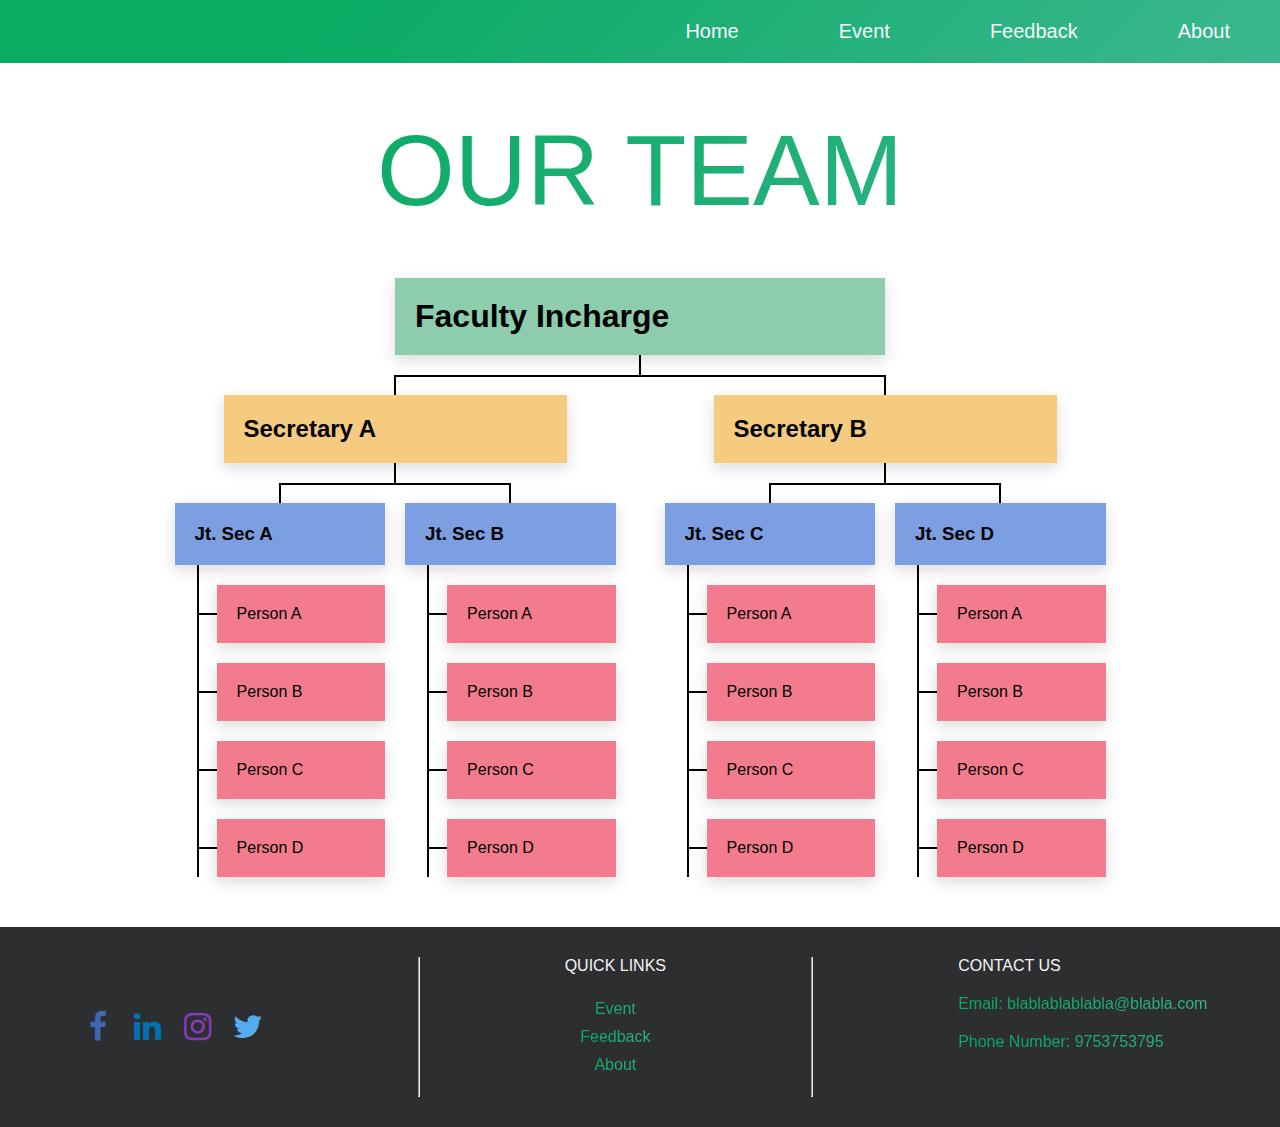
<file: about.html>
<!DOCTYPE html>
<html lang="en">
  <head>
    <meta charset="UTF-8" />
    <meta http-equiv="X-UA-Compatible" content="IE=edge" />
    <meta name="viewport" content="width=device-width, initial-scale=1.0" />
    <title>About Us</title>
    <link rel="stylesheet" href="style.css" />
    <link
      rel="stylesheet"
      href="https://cdnjs.cloudflare.com/ajax/libs/font-awesome/4.7.0/css/font-awesome.min.css"
    />
  </head>
  <body>
    <header class="header">
      <nav>
        <ul class="nav">
          <li><a href="about.html" class="nav__link">About</a></li>
          <li><a href="feedback.html" class="nav__link">Feedback</a></li>
          <li><a href="event.html" class="nav__link">Event</a></li>
          <li><a href="index.html" class="nav__link">Home</a></li>
        </ul>
      </nav>
    </header>
    <div class="details gradientText">Our Team</div>
    <div class="container">
      <h1 class="level-1 rectangle">Faculty Incharge</h1>
      <ol class="level-2-wrapper">
        <li>
          <h2 class="level-2 rectangle">Secretary A</h2>
          <ol class="level-3-wrapper">
            <li>
              <h3 class="level-3 rectangle">Jt. Sec A</h3>
              <ol class="level-4-wrapper">
                <li>
                  <h4 class="level-4 rectangle">Person A</h4>
                </li>
                <li>
                  <h4 class="level-4 rectangle">Person B</h4>
                </li>
                <li>
                  <h4 class="level-4 rectangle">Person C</h4>
                </li>
                <li>
                  <h4 class="level-4 rectangle">Person D</h4>
                </li>
              </ol>
            </li>
            <li>
              <h3 class="level-3 rectangle">Jt. Sec B</h3>
              <ol class="level-4-wrapper">
                <li>
                  <h4 class="level-4 rectangle">Person A</h4>
                </li>
                <li>
                  <h4 class="level-4 rectangle">Person B</h4>
                </li>
                <li>
                  <h4 class="level-4 rectangle">Person C</h4>
                </li>
                <li>
                  <h4 class="level-4 rectangle">Person D</h4>
                </li>
              </ol>
            </li>
          </ol>
        </li>
        <li>
          <h2 class="level-2 rectangle">Secretary B</h2>
          <ol class="level-3-wrapper">
            <li>
              <h3 class="level-3 rectangle">Jt. Sec C</h3>
              <ol class="level-4-wrapper">
                <li>
                  <h4 class="level-4 rectangle">Person A</h4>
                </li>
                <li>
                  <h4 class="level-4 rectangle">Person B</h4>
                </li>
                <li>
                  <h4 class="level-4 rectangle">Person C</h4>
                </li>
                <li>
                  <h4 class="level-4 rectangle">Person D</h4>
                </li>
              </ol>
            </li>
            <li>
              <h3 class="level-3 rectangle">Jt. Sec D</h3>
              <ol class="level-4-wrapper">
                <li>
                  <h4 class="level-4 rectangle">Person A</h4>
                </li>
                <li>
                  <h4 class="level-4 rectangle">Person B</h4>
                </li>
                <li>
                  <h4 class="level-4 rectangle">Person C</h4>
                </li>
                <li>
                  <h4 class="level-4 rectangle">Person D</h4>
                </li>
              </ol>
            </li>
          </ol>
        </li>
      </ol>
    </div>
    <footer class="footer">
      <div class="bottomBox">
        <div class="followUs">
          <a href="#" class="fa fa-facebook fa-2x"></a>
          <a href="#" class="fa fa-linkedin fa-2x"></a>
          <a href="#" class="fa fa-instagram fa-2x"></a>
          <a href="#" class="fa fa-twitter fa-2x"></a>
        </div>
        <hr />
        <div class="quickLinks">
          <p class="upperCase">Quick Links</p>
          <a
            href="http://"
            target="_blank"
            rel="noopener noreferrer"
            class="gradientText"
            >Event
          </a>
          <a
            href="http://"
            target="_blank"
            rel="noopener noreferrer"
            class="gradientText"
            >Feedback</a
          >
          <a
            href="http://"
            target="_blank"
            rel="noopener noreferrer"
            class="gradientText"
            >About</a
          >
        </div>
        <hr />
        <div class="contactDetails">
          <p class="upperCase t">Contact Us</p>
          <p class="gradientText">Email: blablablablabla@blabla.com</p>
          <p class="gradientText">Phone Number: 9753753795</p>
        </div>
      </div>
    </footer>
  </body>
</html>
</file>
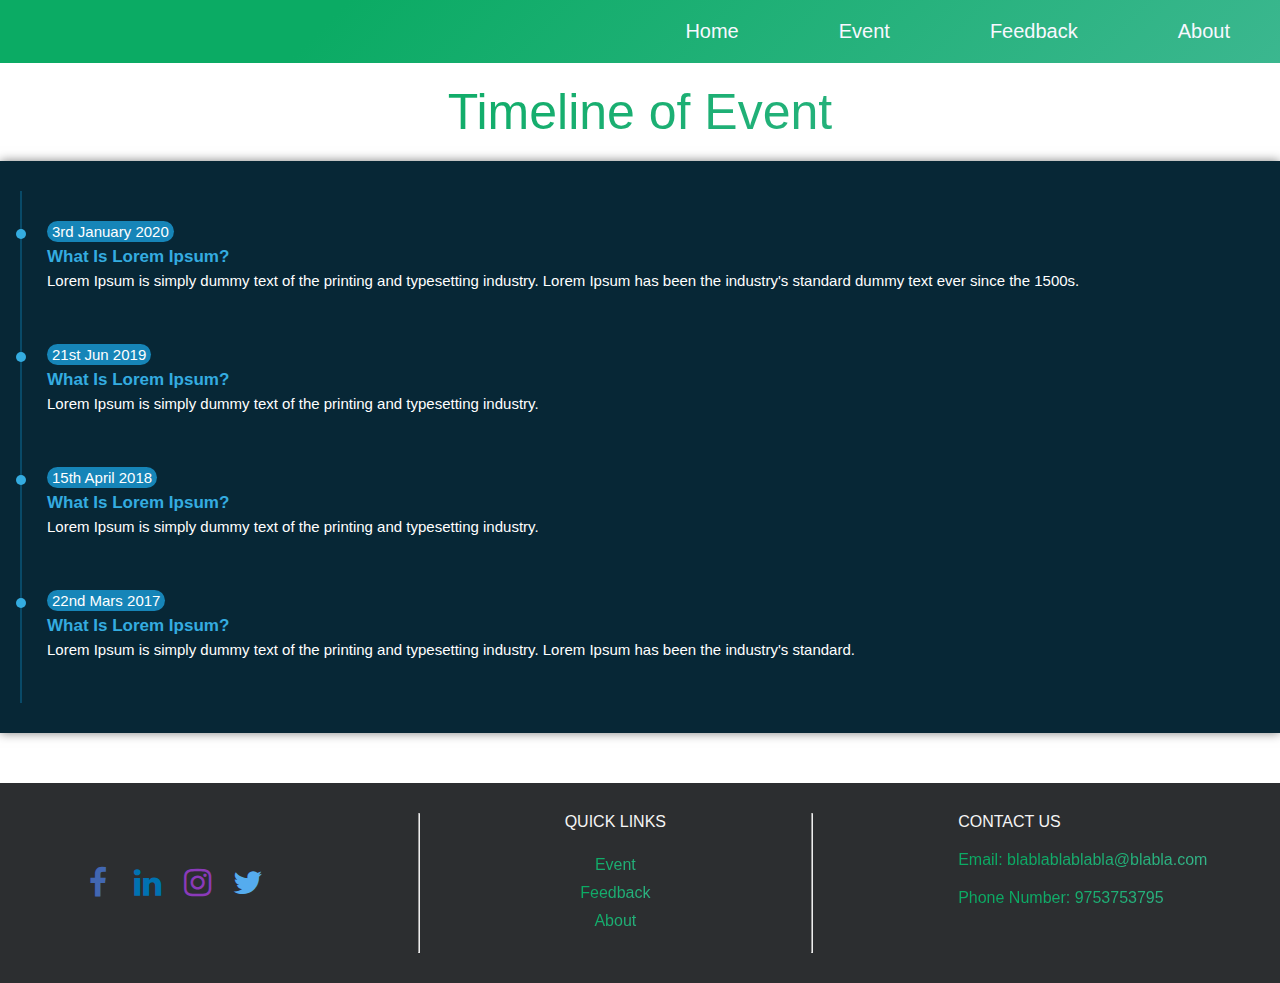
<file: event.html>
<!DOCTYPE html>
<html lang="en">
  <head>
    <meta charset="UTF-8" />
    <meta http-equiv="X-UA-Compatible" content="IE=edge" />
    <meta name="viewport" content="width=device-width, initial-scale=1.0" />
    <title>Event Details</title>
    <link rel="stylesheet" href="style.css" />
    <link
      rel="stylesheet"
      href="https://cdnjs.cloudflare.com/ajax/libs/font-awesome/4.7.0/css/font-awesome.min.css"
    />
  </head>
  <body>
    <header class="header">
      <nav>
        <ul class="nav">
          <li><a href="about.html" class="nav__link">About</a></li>
          <li><a href="feedback.html" class="nav__link">Feedback</a></li>
          <li><a href="event.html" class="nav__link">Event</a></li>
          <li><a href="index.html" class="nav__link">Home</a></li>
        </ul>
      </nav>
    </header>
    <div class="eventTimeline gradientText">Timeline of Event</div>
    <div class="timeline">
      <ul>
        <li>
          <span>3rd January 2020</span>
          <div class="content">
            <h3>What Is Lorem Ipsum?</h3>
            <p>
              Lorem Ipsum is simply dummy text of the printing and typesetting
              industry. Lorem Ipsum has been the industry's standard dummy text
              ever since the 1500s.
            </p>
          </div>
        </li>
        <li>
          <span>21st Jun 2019</span>
          <div class="content">
            <h3>What Is Lorem Ipsum?</h3>
            <p>
              Lorem Ipsum is simply dummy text of the printing and typesetting
              industry.
            </p>
          </div>
        </li>
        <li>
          <span>15th April 2018</span>
          <div class="content">
            <h3>What Is Lorem Ipsum?</h3>
            <p>
              Lorem Ipsum is simply dummy text of the printing and typesetting
              industry.
            </p>
          </div>
        </li>
        <li>
          <span>22nd Mars 2017</span>
          <div class="content">
            <h3>What Is Lorem Ipsum?</h3>
            <p>
              Lorem Ipsum is simply dummy text of the printing and typesetting
              industry. Lorem Ipsum has been the industry's standard.
            </p>
          </div>
        </li>
      </ul>
    </div>

    <footer class="footer">
      <div class="bottomBox">
        <div class="followUs">
          <a href="#" class="fa fa-facebook fa-2x"></a>
          <a href="#" class="fa fa-linkedin fa-2x"></a>
          <a href="#" class="fa fa-instagram fa-2x"></a>
          <a href="#" class="fa fa-twitter fa-2x"></a>
        </div>
        <hr />
        <div class="quickLinks">
          <p class="upperCase">Quick Links</p>
          <a
            href="http://"
            target="_blank"
            rel="noopener noreferrer"
            class="gradientText"
            >Event
          </a>
          <a
            href="http://"
            target="_blank"
            rel="noopener noreferrer"
            class="gradientText"
            >Feedback</a
          >
          <a
            href="http://"
            target="_blank"
            rel="noopener noreferrer"
            class="gradientText"
            >About</a
          >
        </div>
        <hr />
        <div class="contactDetails">
          <p class="upperCase t">Contact Us</p>
          <p class="gradientText">Email: blablablablabla@blabla.com</p>
          <p class="gradientText">Phone Number: 9753753795</p>
        </div>
      </div>
    </footer>
  </body>
</html>
</file>
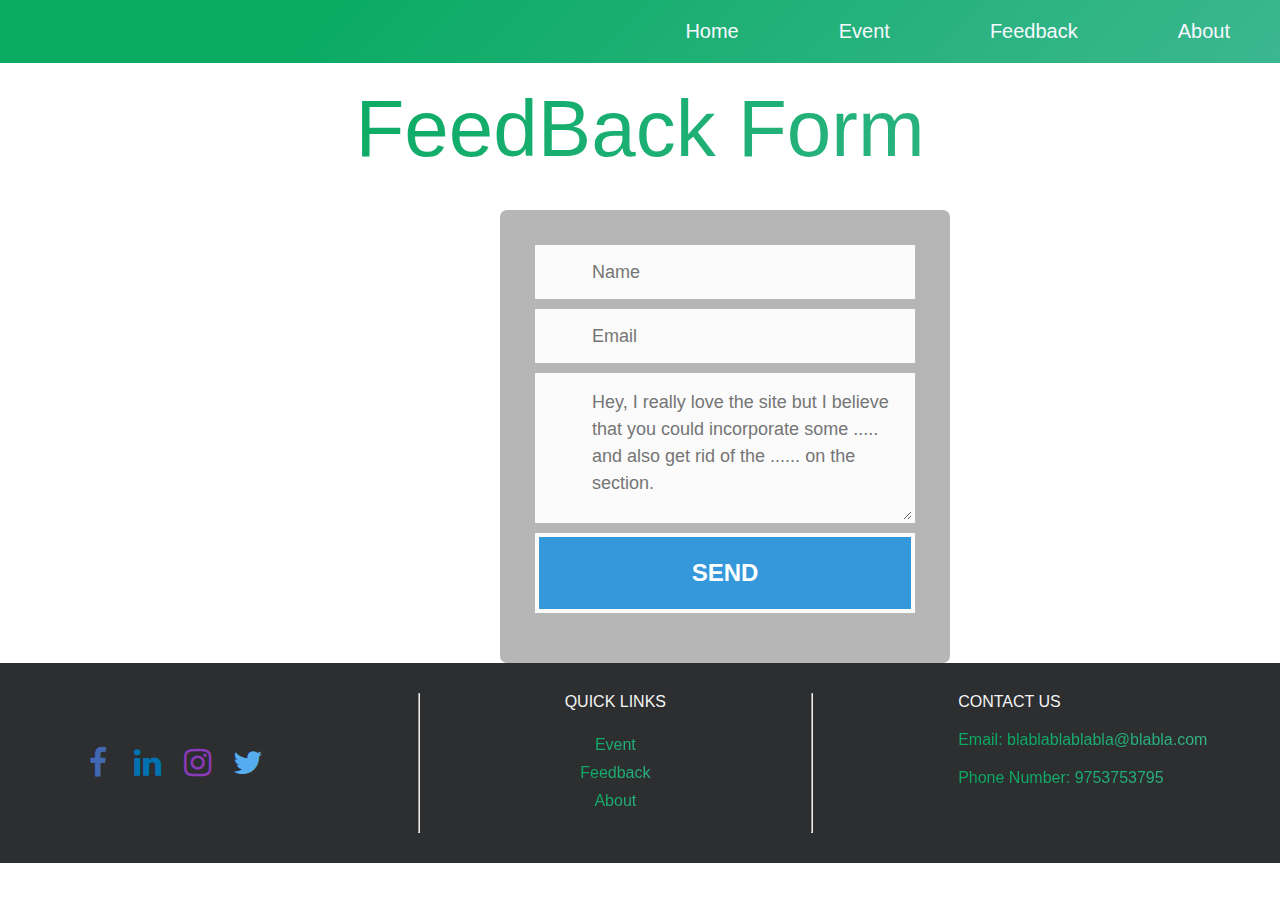
<file: feedback.html>
<!DOCTYPE html>
<html lang="en">
  <head>
    <meta charset="UTF-8" />
    <meta http-equiv="X-UA-Compatible" content="IE=edge" />
    <meta name="viewport" content="width=device-width, initial-scale=1.0" />
    <title>Feedback</title>
    <link rel="stylesheet" href="style.css" />
    <link
      rel="stylesheet"
      href="https://cdnjs.cloudflare.com/ajax/libs/font-awesome/4.7.0/css/font-awesome.min.css"
    />
  </head>
  <body>
    <header class="header">
      <nav>
        <ul class="nav">
          <li><a href="about.html" class="nav__link">About</a></li>
          <li><a href="feedback.html" class="nav__link">Feedback</a></li>
          <li><a href="event.html" class="nav__link">Event</a></li>
          <li><a href="index.html" class="nav__link">Home</a></li>
        </ul>
      </nav>
    </header>
    <!-- <div class="feedbackForm">
      <form>
        <label for="fname">First name:</label><br />
        <input type="text" id="fname" name="fname" /><br />
        <label for="lname">Last name:</label><br />
        <input type="text" id="lname" name="lname" /><br />
        <label for="email">Enter your email:</label><br />
        <input type="email" id="email" name="email" /><br />
        <label for="w3review">Your Feedback</label><br />

        <textarea id="review" name="review"> </textarea><br />
        <input type="submit" value="Submit" />
      </form>
    </div> -->
    <p class="gradientText feedBack">FeedBack Form</p>
    <div id="feedback-main">
      <div id="feedback-div">
        <form
          action="contact.php"
          method="post"
          class="form"
          id="feedback-form1"
          name="form1"
          enctype="multipart/form-data"
        >
          <p class="name">
            <input
              name="name"
              type="name"
              class="validate[required,custom[onlyLetter],length[0,100]] feedback-input"
              required
              placeholder="Name"
              id="feedback-name"
            />
          </p>

          <p class="email">
            <input
              name="email"
              type="email"
              class="validate[required,custom[email]] feedback-input"
              id="feedback-email"
              placeholder="Email"
              required
            />
          </p>

          <p class="text">
            <textarea
              name="comment"
              type="comment"
              class="validate[required,length[6,300]] feedback-input"
              id="feedback-comment"
              required
              placeholder="Hey, I really love the site but I believe that you could incorporate some ..... and also get rid of the ...... on the section."
            ></textarea>
          </p>

          <div class="feedback-submit">
            <input type="submit" value="SEND" id="feedback-button-blue" />
            <div class="feedback-ease"></div>
          </div>
        </form>
      </div>
    </div>
    <footer class="footer">
      <div class="bottomBox">
        <div class="followUs">
          <a href="#" class="fa fa-facebook fa-2x"></a>
          <a href="#" class="fa fa-linkedin fa-2x"></a>
          <a href="#" class="fa fa-instagram fa-2x"></a>
          <a href="#" class="fa fa-twitter fa-2x"></a>
        </div>
        <hr />
        <div class="quickLinks">
          <p class="upperCase">Quick Links</p>
          <a
            href="http://"
            target="_blank"
            rel="noopener noreferrer"
            class="gradientText"
            >Event
          </a>
          <a
            href="http://"
            target="_blank"
            rel="noopener noreferrer"
            class="gradientText"
            >Feedback</a
          >
          <a
            href="http://"
            target="_blank"
            rel="noopener noreferrer"
            class="gradientText"
            >About</a
          >
        </div>
        <hr />
        <div class="contactDetails">
          <p class="upperCase t">Contact Us</p>
          <p class="gradientText">Email: blablablablabla@blabla.com</p>
          <p class="gradientText">Phone Number: 9753753795</p>
        </div>
      </div>
    </footer>
  </body>
</html>
</file>
<file: style.css>
@import url('https://fonts.googleapis.com/css2?family=Poppins&display=swap');

:root {
    --level-1: #8dccad;
    --level-2: #f5cc7f;
    --level-3: #7b9fe0;
    --level-4: #f27c8d;
    --black: black;
  }
  ol {
    list-style: none;
  }
*{
    margin: 0;
    padding: 0;
    box-sizing: border-box;
    font-family: 'Quicksand', sans-serif;
    /* perspective:800px; */
}

.nav{
    list-style-type: none;
    display: flex;
    flex-direction: row-reverse;
   /* background: linear-gradient(117.5deg, rgb(89, 233, 162) 20.5%, rgb(29, 209, 185) 100.2%); */
   background-color: #3bb78f;
background-image: linear-gradient(315deg, #3bb78f 0%, #0bab64 74%);
    text-decoration: none;
    padding: 20px 0;
}

.nav__link{
    padding: 0 50px;
    font-size: 20px;
    text-decoration: none;
    color:  #f8f8ff;
}



.greetingCard{
    height: 90vh;
    background-image: linear-gradient(to right , rgba(255, 255, 255, 0.95) 1%, rgba(255, 255, 255, 0.05) 74%),url(pexels-janko-ferlic-603189.jpg);
    background-size: cover;
    background-position: center;
    background-repeat: no-repeat;
    
}

.firstLine{
position: absolute;
top:40%;
left:80%;
transform: translate(-50%,-50%);
text-transform: uppercase;
font-size: 40px;
color: #f8f8ff;
font-family: 'Quicksand', sans-serif;
letter-spacing: 1px;
border-bottom: 2px solid white;
animation: example 1s linear ;
}

.secondLine{
    position: absolute;
    top:45%;
    left:80%;
    transform: translate(-50%,-50%);
    text-transform: uppercase;
    color: aliceblue;
    font-family: 'Amatic SC', cursive;
    
}



/* .contactDetails{
    /* background-image: linear-gradient(315deg, #3bb78f 0%, #0bab64 74%);
    background-clip: text;
    -webkit-text-fill-color: transparent;
    
     
    
} */

.gradientText{
    background-image: linear-gradient(315deg, #3bb78f 0%, #0bab64 74%);
    -webkit-background-clip: text;  
    background-clip: text;
    background-size: 100%;
    -webkit-text-fill-color: transparent;
}

.upperCase{
    text-transform: uppercase;
}

.middle{
    display: flex;
    flex-direction: row;
    height: 500px;
    background-color: #e2e4ef;
    justify-content: space-around;
}

.middleText h1,.middleText h3{
text-align: center;
padding: 50px;
}

.midImage{
    height: 500px;
}



.bottomBox{
    height: 200px;
    background-color: #2c2e30;
    display: flex;
    flex-direction: row;
    justify-content: space-around;
    -ms-flex-align: start;
    padding: 30px 0;
    margin: 50px 0 0 0;
    
Width: 100%;
bottom: 0;
    

}

.bottomBox :link{
    text-decoration: none;
    padding: 5px 0;
    
}

.followUs{
    display: flex;
    flex-direction: row;
    align-self: center;
    
}

.fa {
    padding: 20px;
    font-size: 30px;
    width: 50px;
    text-align: center;
    text-decoration: none;
  }

  .fa:hover{
    transform: scale(1.1,1.1);
  }

  .fa-facebook {
   
    color: #4267B2;
  }

  .fa-twitter {
    color: #55ACEE;
    
  }
  .fa-linkedin {
    color:#0072b1;
    
  }
  .fa-instagram {
    color: #8a3ab9;
    
  }



.quickLinks{
    display: flex;
    flex-direction: column;
    text-align: center;
    
}

.quickLinks p, .contactDetails p{
    
    padding-bottom: 20px;
    color: whitesmoke;
}

.quickLinks a:hover{
    border-bottom: whitesmoke 2px solid;
    transform: scale(1.05,1.05);
}

/* Event Page CSS*/

.eventTimeline{
    text-align: center;
    font-size: 50px;
    padding: 20px 0;
}

.timeline{
    width:100%;
    background-color:#072736;
    color:#fff;
    padding:30px 20px;
    box-shadow:0px 0px 10px rgba(0,0,0,.5);
    display: block;
   
  }
  .timeline ul{
    list-style-type:none;
    border-left:2px solid #094a68;
    padding:10px 5px;
  }
  .timeline ul li{
    padding:20px 20px;
    position:relative;
    cursor:pointer;
    transition:.5s;
  }
  .timeline ul li span{
    display:inline-block;
    background-color:#1685b8;
    border-radius:25px;
    padding:2px 5px;
    font-size:15px;
    text-align:center;
  }
  .timeline ul li .content h3{
    color:#34ace0;
    font-size:17px;
    padding-top:5px;
  }
  .timeline ul li .content p{
    padding:5px 0px 15px 0px;
    font-size:15px;
  }
  .timeline ul li:before{
    position:absolute;
    content:'';
    width:10px;
    height:10px;
    background-color:#34ace0;
    border-radius:50%;
    left:-11px;
    top:28px;
    transition:.5s;
  }
  .timeline ul li:hover{
    background-color:#071f2a;
  }
  .timeline ul li:hover:before{
    background-color:#0F0;
    box-shadow:0px 0px 10px 2px #0F0;
  }
  @media (max-width:300px){
    .timeline{
      width:100%;
      padding:30px 5px 30px 10px;
    }
    .timeline ul li .content h3{
      color:#34ace0;
      font-size:15px;
    }
  
  }

  /* About Page CSS*/

.details{
    text-transform: uppercase;
    text-align: center;
    padding: 50px 0;
    font-size: 100px;
}

  .container {
    max-width: 1000px;
    padding: 0 10px;
    margin: 0 auto;
  }
  
  .rectangle {
    position: relative;
    padding: 20px;
    box-shadow: 0 5px 15px rgba(0, 0, 0, 0.15);
  }
  
  
  /* LEVEL-1 STYLES
  –––––––––––––––––––––––––––––––––––––––––––––––––– */
  .level-1 {
    width: 50%;
    margin: 0 auto 40px;
    background: var(--level-1);
  }
  
  .level-1::before {
    content: "";
    position: absolute;
    top: 100%;
    left: 50%;
    transform: translateX(-50%);
    width: 2px;
    height: 20px;
    background: var(--black);
  }
  
  
  /* LEVEL-2 STYLES
  –––––––––––––––––––––––––––––––––––––––––––––––––– */
  .level-2-wrapper {
    position: relative;
    display: grid;
    grid-template-columns: repeat(2, 1fr);
  }
  
  .level-2-wrapper::before {
    content: "";
    position: absolute;
    top: -20px;
    left: 25%;
    width: 50%;
    height: 2px;
    background: var(--black);
  }
  
  .level-2-wrapper::after {
    display: none;
    content: "";
    position: absolute;
    left: -20px;
    bottom: -20px;
    width: calc(100% + 20px);
    height: 2px;
    background: var(--black);
  }
  
  .level-2-wrapper li {
    position: relative;
  }
  
  .level-2-wrapper > li::before {
    content: "";
    position: absolute;
    bottom: 100%;
    left: 50%;
    transform: translateX(-50%);
    width: 2px;
    height: 20px;
    background: var(--black);
  }
  
  .level-2 {
    width: 70%;
    margin: 0 auto 40px;
    background: var(--level-2);
  }
  
  .level-2::before {
    content: "";
    position: absolute;
    top: 100%;
    left: 50%;
    transform: translateX(-50%);
    width: 2px;
    height: 20px;
    background: var(--black);
  }
  
  .level-2::after {
    display: none;
    content: "";
    position: absolute;
    top: 50%;
    left: 0%;
    transform: translate(-100%, -50%);
    width: 20px;
    height: 2px;
    background: var(--black);
  }
  
  
  /* LEVEL-3 STYLES
  –––––––––––––––––––––––––––––––––––––––––––––––––– */
  .level-3-wrapper {
    position: relative;
    display: grid;
    grid-template-columns: repeat(2, 1fr);
    grid-column-gap: 20px;
    width: 90%;
    margin: 0 auto;
  }
  
  .level-3-wrapper::before {
    content: "";
    position: absolute;
    top: -20px;
    left: calc(25% - 5px);
    width: calc(50% + 10px);
    height: 2px;
    background: var(--black);
  }
  
  .level-3-wrapper > li::before {
    content: "";
    position: absolute;
    top: 0;
    left: 50%;
    transform: translate(-50%, -100%);
    width: 2px;
    height: 20px;
    background: var(--black);
  }
  
  .level-3 {
    margin-bottom: 20px;
    background: var(--level-3);
  }
  
  
  /* LEVEL-4 STYLES
  –––––––––––––––––––––––––––––––––––––––––––––––––– */
  .level-4-wrapper {
    position: relative;
    width: 80%;
    margin-left: auto;
  }
  
  .level-4-wrapper::before {
    content: "";
    position: absolute;
    top: -20px;
    left: -20px;
    width: 2px;
    height: calc(100% + 20px);
    background: var(--black);
  }
  
  .level-4-wrapper li + li {
    margin-top: 20px;
  }
  
  .level-4 {
    font-weight: normal;
    background: var(--level-4);
  }
  
  .level-4::before {
    content: "";
    position: absolute;
    top: 50%;
    left: 0%;
    transform: translate(-100%, -50%);
    width: 20px;
    height: 2px;
    background: var(--black);
  }
  
  
  /* MQ STYLES
  –––––––––––––––––––––––––––––––––––––––––––––––––– */
  @media screen and (max-width: 700px) {
    .rectangle {
      padding: 20px 10px;
    }
  
    .level-1,
    .level-2 {
      width: 100%;
    }
  
    .level-1 {
      margin-bottom: 20px;
    }
  
    .level-1::before,
    .level-2-wrapper > li::before {
      display: none;
    }
    
    .level-2-wrapper,
    .level-2-wrapper::after,
    .level-2::after {
      display: block;
    }
  
    .level-2-wrapper {
      width: 90%;
      margin-left: 10%;
    }
  
    .level-2-wrapper::before {
      left: -20px;
      width: 2px;
      height: calc(100% + 40px);
    }
  
    .level-2-wrapper > li:not(:first-child) {
      margin-top: 50px;
    }
  }
  
  
  /* FOOTER
  –––––––––––––––––––––––––––––––––––––––––––––––––– */
  .page-footer {
    position: fixed;
    right: 0;
    bottom: 20px;
    display: flex;
    align-items: center;
    padding: 5px;
  }
  
  .page-footer a {
    margin-left: 4px;
  }


  /* Feeback CSS*/
.feedBack{
    text-align: center;
    font-size: 80px;
    padding: 20px 0 5px 0;
}

  .feedback-button {
    height: 40px;
    border: solid 3px #CCCCCC;
    background: #333;
    width: 100px;
    line-height: 32px;
    -webkit-transform: rotate(-90deg);
    font-weight: 600;
    color: white;
    transform: rotate(-90deg);
    -ms-transform: rotate(-90deg);
    -moz-transform: rotate(-90deg);
    text-align: center;
    font-size: 17px;
    position: fixed;
    right: -40px;
    top: 45%;
    font-family: "Roboto", helvetica, arial, sans-serif;
    z-index: 999;
  }
  
  #feedback-main {
    display: block;
    float: left;
    padding-top: 0px;
    /* background-color: #0493bd; */
  }
  
  #feedback-div {
    background-color: rgba(72, 72, 72, 0.4);
    padding-left: 35px;
    padding-right: 35px;
    padding-top: 35px;
    padding-bottom: 50px;
    width: 450px;
    float: left;
    left: 50%;
    /* position: absolute; */
    margin-top: 30px;
    margin-left: 500px;
    border-radius: 7px;
    -moz-border-radius: 7px;
    -webkit-border-radius: 7px;
    
  }
  
  .feedback-input {
    color: #3c3c3c;
    font-family: "Roboto", helvetica, arial, sans-serif;
    font-weight: 500;
    font-size: 18px;
    border-radius: 0;
    line-height: 22px;
    background-color: #fbfbfb;
    padding: 13px 13px 13px 54px;
    margin-bottom: 10px;
    width: 100%;
    -webkit-box-sizing: border-box;
    -moz-box-sizing: border-box;
    -ms-box-sizing: border-box;
    box-sizing: border-box;
    border: 3px solid rgba(0, 0, 0, 0);
  }
  
  .feedback-input:focus {
    background: #fff;
    box-shadow: 0;
    border: 3px solid #3498db;
    color: #3498db;
    outline: none;
    padding: 13px 13px 13px 54px;
  }
  
  
  /* Icons ---------------------------------- */
  
  #feedback-name {
    background-image: url(http://rexkirby.com/kirbyandson/images/name.svg);
    background-size: 30px 30px;
    background-position: 11px 8px;
    background-repeat: no-repeat;
  }
  
  #feedback-name:focus {
    background-image: url(http://rexkirby.com/kirbyandson/images/name.svg);
    background-size: 30px 30px;
    background-position: 8px 5px;
    background-position: 11px 8px;
    background-repeat: no-repeat;
  }
  
  #feedback-email {
    background-image: url(http://rexkirby.com/kirbyandson/images/email.svg);
    background-size: 30px 30px;
    background-position: 11px 8px;
    background-repeat: no-repeat;
  }
  
  #feedback-email:focus {
    background-image: url(http://rexkirby.com/kirbyandson/images/email.svg);
    background-size: 30px 30px;
    background-position: 11px 8px;
    background-repeat: no-repeat;
  }
  
  #feedback-comment {
    background-image: url(http://rexkirby.com/kirbyandson/images/comment.svg);
    background-size: 30px 30px;
    background-position: 11px 8px;
    background-repeat: no-repeat;
  }
  
  #feedback-comment {
    width: 100%;
    height: 150px;
    line-height: 150%;
    resize: vertical;
  }
  
  input:hover,
  #feedback-comment:hover,
  input:focus,
  #feedback-comment:focus {
    background-color: white;
  }
  
  #feedback-button-blue {
    font-family: "Roboto", helvetica, arial, sans-serif;
    float: left;
    width: 100%;
    border: #fbfbfb solid 4px;
    cursor: pointer;
    background-color: #3498db;
    color: white;
    font-size: 24px;
    padding-top: 22px;
    padding-bottom: 22px;
    -webkit-transition: all 0.3s;
    -moz-transition: all 0.3s;
    transition: all 0.3s;
    margin-top: -4px;
    font-weight: 700;
  }
  
  #feedback-button-blue:hover {
    background-color: rgba(0, 0, 0, 0);
    color: #0493bd;
  }
  
  .feedback-button-blue:hover {
    color: #3498db;
  }
  
  .feedback-ease {
    width: 0px;
    height: 74px;
    background-color: #fbfbfb;
    -webkit-transition: .3s ease;
    -moz-transition: .3s ease;
    -o-transition: .3s ease;
    -ms-transition: .3s ease;
    transition: .3s ease;
  }
  
  .feedback-submit:hover .feedback-ease {
    width: 100%;
    background-color: white;
  }
  
  @media only screen and (max-width: 580px) {
    #feedback-div {
      left: 3%;
      margin-right: 3%;
      width: 88%;
      margin-left: 0;
      padding-left: 3%;
      padding-right: 3%;
    }
  }

  @keyframes example {
    0%   {
        
        opacity: 0;}
    
    100% {opacity: 1;}
  }


  @media only screen and (max-width: 1455px) {
    .firstLine{
        font-size: 30px;
    }

    .secondLine{
        font-size: 15px;
    }
  }
  @media only screen and (max-width: 1260px) {
    .firstLine{
        font-size: 20px;
    }

    .secondLine{
        font-size: 10px;
    }
  }
</file>
